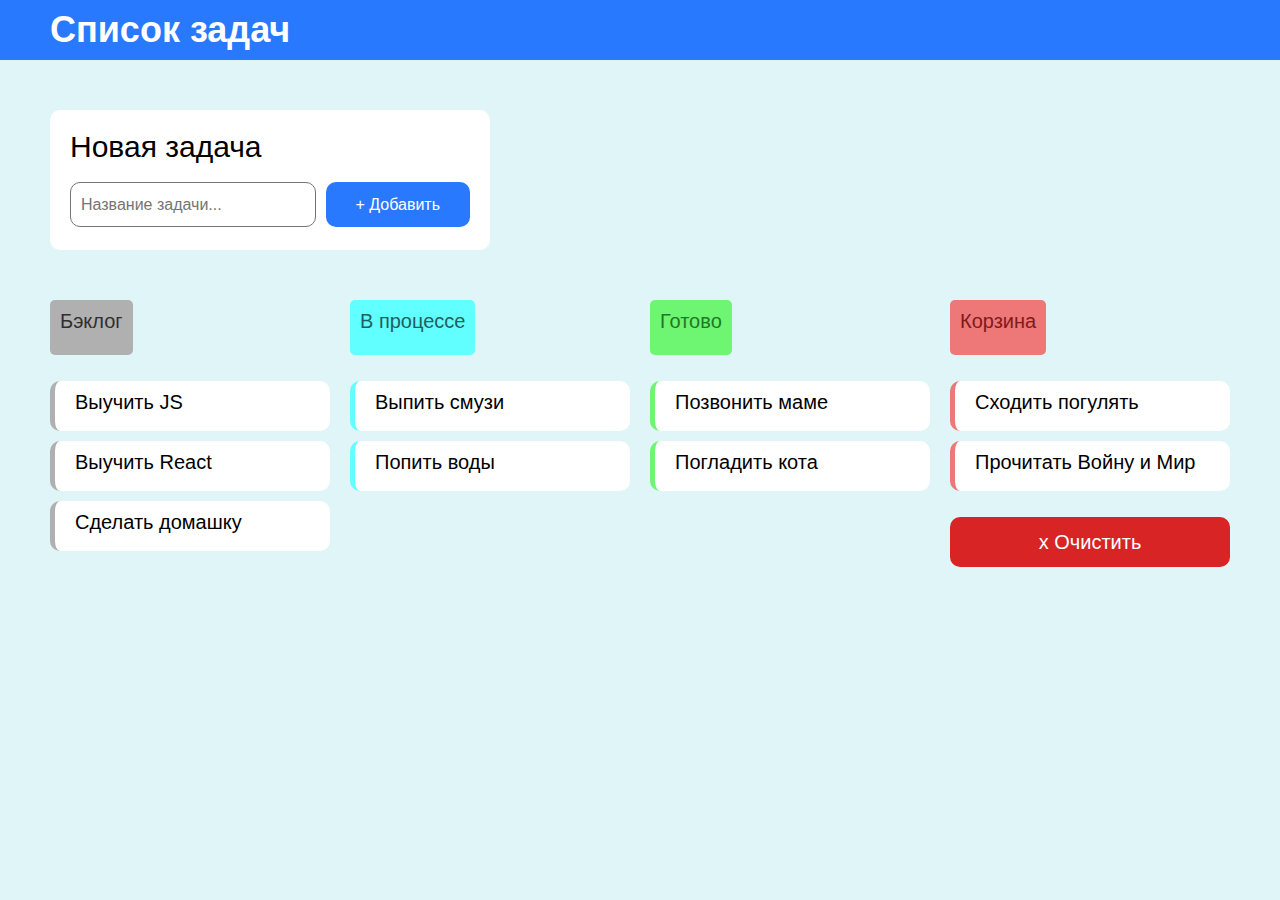
<file: index.html>
<!DOCTYPE html>
<html lang="en">
<head>
    <meta charset="UTF-8">
    <meta name="viewport" content="width=device-width, initial-scale=1.0">
    <title>Худякова Дарья Владимировна Список задач</title>
    <link rel="stylesheet" href="style.css"> 
</head>

<body>
    <header class="header">
        <a class="header-label">Список задач</a>
    </header>
    <main>
        <form class="new-task-section">
            <label class="form-label">Новая задача</label><br>
            <div class="new-item-element">
                <input class="new-item-input" placeholder="Название задачи...">
                <button class="new-item-add-button">+ Добавить</button>
            </div>
        </form>
        <section class="lists-box">
  
            <section class="backlog-todo-list-box">
                <label class="backlog-label">Бэклог</label>
                <ul id="backlog">
                    <li class="task-item-backlog" draggable="true">Выучить JS</li>
                    <li class="task-item-backlog" draggable="true">Выучить React</li>
                    <li class="task-item-backlog" draggable="true">Сделать домашку</li>
                </ul>
            </section>

            <section class="inprocces-todo-list-box">
                <label class="inprocess-label">В процессе</label>
                <ul id="in-progress">
                    <li class="task-item-progress" draggable="true">Выпить смузи</li>
                    <li class="task-item-progress" draggable="true">Попить воды</li>
                </ul>
            </section>

            <section class="ready-todo-list-box">
                <label class="ready-label">Готово</label>
                <ul id="done">
                    <li class="task-item-done" draggable="true">Позвонить маме</li>
                    <li class="task-item-done" draggable="true">Погладить кота</li>
                </ul>   
            </section>
            <section class="bin-todo-list-box">
                <label class="bin-label">Корзина</label>
                <ul id="trash">
                    <li class="task-item-trash" draggable="true">Сходить погулять</li>
                    <li class="task-item-trash" draggable="true">Прочитать Войну и Мир</li>
                </ul>
                <button class="clear-button">x Очистить</button>
            </section>
        </section>
    </main>
</body>
</html>
</file>
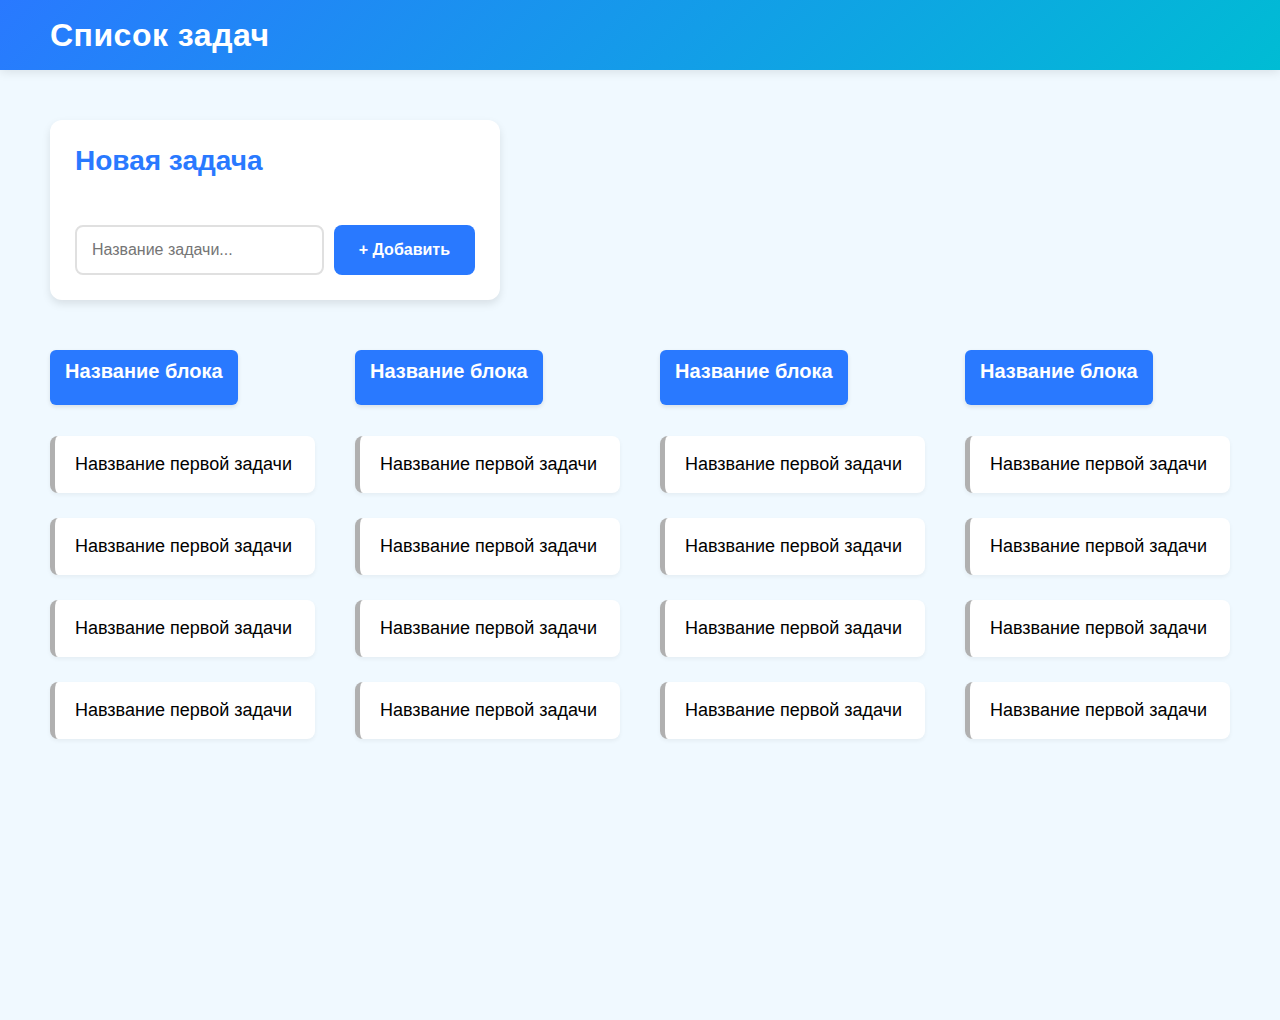
<file: helpp1/helpp/index.html>
<!DOCTYPE html>
<html lang="en">
<head>
    <meta charset="UTF-8">
    <meta name="viewport" content="width=device-width, initial-scale=1.0">
    <title>Худякова Дарья Владиммировна</title>
    <link rel="stylesheet" href="styles/style.css">
</head>

<body class="board-app-task">
    <script src="src/main.js" type="module"></script>
    <div class="add-task"></div>
</body>
</html>
</file>
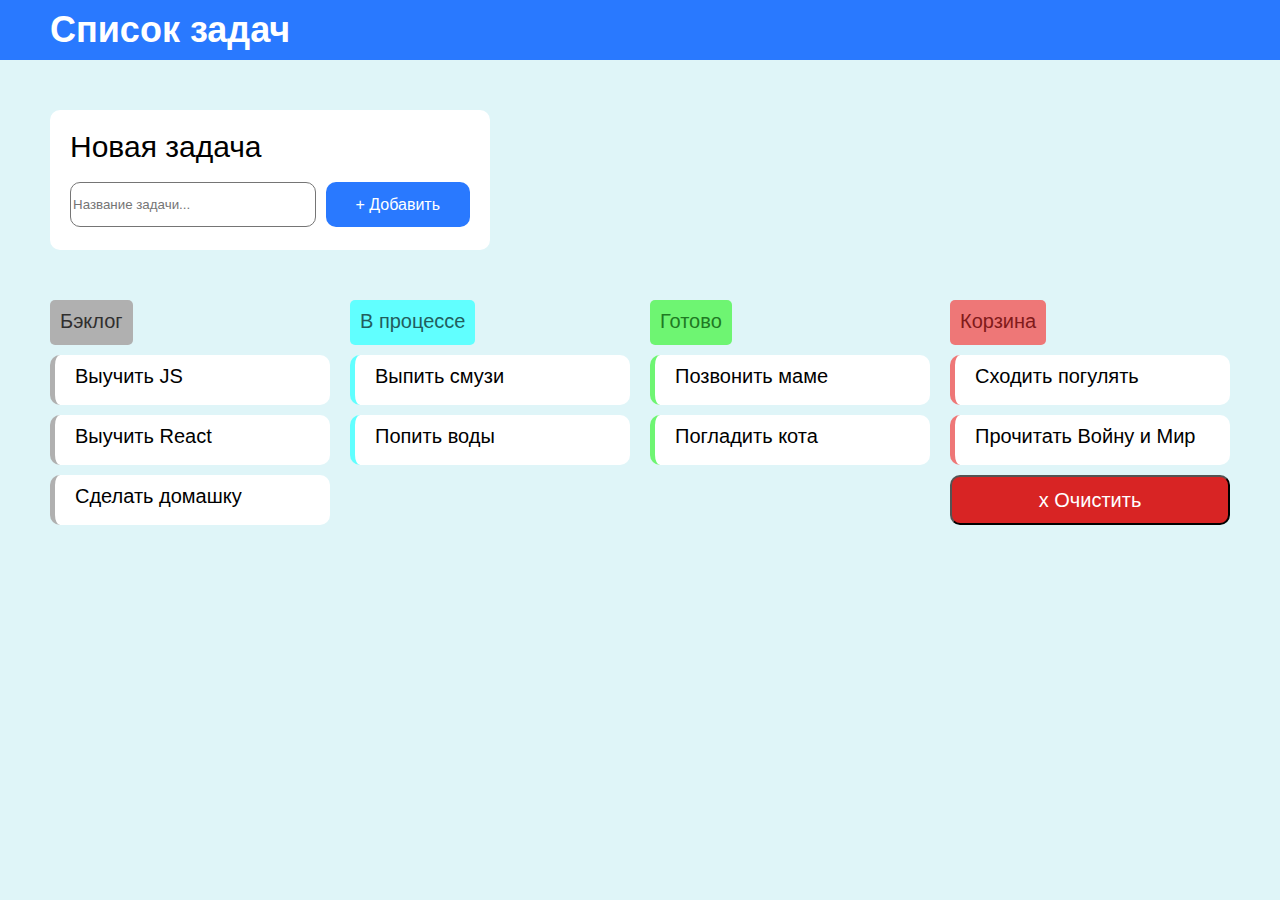
<file: helpp1/helpp/markup/index.html>
<!DOCTYPE html>
<html lang="en">
<head>
    <meta charset="UTF-8">
    <meta name="viewport" content="width=device-width, initial-scale=1.0">
    <title>Document</title>
    <link rel="stylesheet" href="styles/style.css">
    <style>
        * {
            margin: 0;
        }
       </style>
</head>
<header class="header">
    <a class="header-label">Список задач</a>
</header>
<body>
    <main>
        <form class="addnewtaskform">
            <label class="addnewtaskform-label">Новая задача</label><br>
            <div class="new-item-element">
                <input class="new-item-input" placeholder="Название задачи...">
                <button class="new-item-add-button">+ Добавить</button>
            </div>
        </form>
        <div class="lists-box">
        <div class="backlog-todo-list-box">
                <label class="backlog-label">Бэклог</label>
                <ul class="todo-list-backlog">
                    <li class="backlog-item">Выучить JS</li>
                    <li class="backlog-item">Выучить React</li>
                    <li class="backlog-item">Сделать домашку</li>
                </ul>
            </div>
            <div class="inprocces-todo-list-box">
                <label class="inprocess-label">В процессе</label>
                <ul class="todo-list-inprocess">
                    <li class="inprocess-item">Выпить смузи</li>
                    <li class="inprocess-item">Попить воды</li>
                </ul>
            </div>
            <div class="ready-todo-list-box">
                <label class="ready-label">Готово</label>
                <ul class="todo-list-ready">
                    <li class="ready-item">Позвонить маме</li>
                    <li class="ready-item">Погладить кота</li>
                </ul>   
            </div>
            <div class="bin-todo-list-box">
                <label class="bin-label">Корзина</label>
                <ul class="todo-list-bin">
                    <li class="bin-item">Сходить погулять</li>
                    <li class="bin-item">Прочитать Войну и Мир</li>
                </ul>
                <button class="clear-button">x Очистить</button>
            </div>
            
        </div>
    </main>
</body>
</html>
</file>
<file: style.css>
body {
    background-color: #dff5f8;
    font-family: 'Open Sans', sans-serif;
    margin: 0;
    padding: 0;
}

.header {
    height: 60px;
    width: 100%;
    background-color: #2979ff;
    color: white;
    display: flex;
    align-items: center;
    font-size: 36px;
    font-weight: bold;
}

.header-label {
    margin-left: 50px;
}

.new-task-section {
    background-color: white;
    width: 400px;
    height: 100px;
    padding: 20px;
    margin-left: 50px;
    margin-top: 50px;
    border-radius: 10px;
    display: grid;
}

.form-label {
    height: 28px;
    font-size: 30px;
}

.new-item-element {
    height: 45px;
    display: flex;
    align-items: stretch;
}

.new-item-input {
    flex: 1;
    margin-right: 10px;
    border: 1px solid #757575;
    border-radius: 10px;
    padding: 10px;
    font-size: 16px;
}

.new-item-add-button {
    font-size: 16px;
    width: max-content;
    border-radius: 10px;
    background-color: #2979ff;
    color: white;
    border: 0;
    padding: 0 30px;
    cursor: pointer;
}

.new-item-add-button:hover {
    background-color: #1c5bbf;
}

.lists-box {
    width: 100%;
    padding-top: 50px;
    display: flex;
    justify-content: space-between;
    gap: 20px;
    padding-left: 50px;
    padding-right: 50px;
    box-sizing: border-box;
}

.backlog-todo-list-box,
.inprocces-todo-list-box,
.ready-todo-list-box,
.bin-todo-list-box {
    height: max-content;
    width: 25%;
    display: grid;
    row-gap: 10px;
}

.backlog-label,
.inprocess-label,
.ready-label,
.bin-label {
    font-size: 20px;
    width: max-content;
    padding: 10px;
    border-radius: 5px;
    height: 35px;
}

.backlog-label {
    color: #302f2f;
    background-color: #b0b0b0;
}

.inprocess-label {
    color: rgb(34, 94, 94);
    background-color: rgb(97, 255, 255);
}

.ready-label {
    color: #207923;
    background-color: #6ef572;
}

.bin-label {
    color: #811a1a;
    background-color: #ee7777;
}


#backlog,
#in-progress,
#done,
#trash {
    padding-left: 0;
    display: grid;
    row-gap: 10px;
}

.task-item-backlog,
.task-item-progress,
.task-item-done,
.task-item-trash {
    list-style-type: none;
    font-size: 20px;
    height: 40px;
    padding-left: 20px;
    padding-top: 10px;
    border-radius: 10px;
    background-color: white;
    font-family: 'Open Sans', sans-serif;
    cursor: grab;
}

.task-item-backlog:active,
.task-item-progress:active,
.task-item-done:active,
.task-item-trash:active {
    cursor: grabbing;
}

.task-item-backlog {
    border-left: 5px solid #b0b0b0;
}

.task-item-progress {
    border-left: 5px solid rgb(97, 255, 255);
}

.task-item-done {
    border-left: 5px solid #6ef572;
}

.task-item-trash {
    border-left: 5px solid #ee7777;
}

.clear-button {
    font-size: 20px;
    width: 100%;
    height: 50px;
    border-radius: 10px;
    background-color: #d82424;
    color: white;
    border: none;
    cursor: pointer;
}

.clear-button:hover {
    background-color: #a81b1b;
}
</file>
<file: helpp1/helpp/styles/style.css>
.addnewtaskform {
    background-color: white;
    width: 400px;
    padding: 25px;
    margin: 50px 0 0 50px;
    border-radius: 12px;
    display: grid;
    box-shadow: 0 4px 8px rgba(0, 0, 0, 0.1);
}

.addnewtaskform-label {
    font-size: 28px;
    font-family: 'Open Sans', sans-serif;
    color: #2979ff;
    margin-bottom: 15px;
    font-weight: 600;
}

.header {
    height: 70px;
    width: 100%;
    background: linear-gradient(135deg, #2979ff, #00bcd4);
    color: white;
    display: flex;
    align-items: center;
    font-size: 32px;
    font-weight: bold;
    font-family: 'Open Sans', sans-serif;
    box-shadow: 0 2px 10px rgba(0, 0, 0, 0.1);
}

.header-label {
    margin-left: 50px;
    font-family: 'Open Sans', sans-serif;
    letter-spacing: 0.5px;
}

.todo-list-item {
    list-style-type: none;
    font-size: 18px;
    min-height: max-content;
    padding: 18px 20px;
    border-radius: 8px;
    background-color: white;
    border-left: 5px solid #b0b0b0;
    font-family: 'Open Sans', sans-serif;
    margin-bottom: 10px;
    transition: transform 0.2s, box-shadow 0.2s;
    box-shadow: 0 2px 4px rgba(0, 0, 0, 0.05);
}

.todo-list-item:hover {
    transform: translateY(-2px);
    box-shadow: 0 4px 8px rgba(0, 0, 0, 0.1);
}

body {
    background-color: #f0f9ff;
    margin: 0;
    min-height: 100vh;
}

.todo-list-label {
    font-size: 20px;
    width: max-content;
    padding: 10px 15px;
    border-radius: 6px;
    color: #ffffff;
    height: 35px;
    background-color: #2979ff;
    font-family: 'Open Sans', sans-serif;
    font-weight: 600;
    margin-bottom: 15px;
    box-shadow: 0 2px 4px rgba(0, 0, 0, 0.1);
}

.todo-list {
    padding-left: 0;
    display: grid;
    row-gap: 15px;
}

.todo-lists-space {
    display: flex;
    padding: 50px;
    justify-content: space-between;
    column-gap: 40px;
}

.todo-list-box {
    width: 100%;
    display: grid;
}

.new-item-input {
    flex: 1;
    margin-right: 10px;
    border: 2px solid #e0e0e0;
    border-radius: 8px;
    padding: 0 15px;
    font-size: 16px;
    font-family: 'Open Sans', sans-serif;
    transition: border 0.3s;
}

.new-item-input:focus {
    outline: none;
    border-color: #2979ff;
}

.new-item-add-button {
    font-size: 16px;
    height: 100%;
    min-width: 80px;
    border-radius: 8px;
    background-color: #2979ff;
    color: white;
    border: 0;
    padding: 0 25px;
    font-family: 'Open Sans', sans-serif;
    font-weight: 600;
    cursor: pointer;
    transition: background-color 0.3s, transform 0.2s;
}

.new-item-add-button:hover {
    background-color: #1a68e6;
    transform: scale(1.02);
}

.new-item-element {
    height: 50px;
    display: flex;
    align-items: stretch;
    font-family: 'Open Sans', sans-serif;
    margin-top: 15px;
}
</file>
<file: helpp1/helpp/markup/styles/style.css>
.addnewtaskform{
    background-color: white;
    width: 400px;
    height: 100px;
    padding-left: 20px;
    padding-right: 20px;
    padding-top: 20px;
    padding-bottom: 20px;
    margin-left: 50px;
    margin-top: 50px;
    border-radius: 10px; 
    display: grid;

}
.addnewtaskform-label{
    height:28px;
    font-size: 30px;
    font-family: 'Open Sans', sans-serif;
}
.header {
    height: 60px;
    width: 100%;
    background-color: #2979ff;
    color: white;
    display: flex;
    align-items: center;
    font-size: 36px;
    font-weight: bold;
    font-family: 'Open Sans', sans-serif;
}
.header-label{
    margin-left: 50px;
    font-family: 'Open Sans', sans-serif;
}
.backlog-item{
    list-style-type: none;
    font-size:20px;
    height: 40px;
    padding-left: 20px;
    padding-top: 10px;
    border-radius: 10px;
    background-color: white;
    border-left: 5px solid #b0b0b0;
    font-family: 'Open Sans', sans-serif;
}
.inprocess-item{
    list-style-type: none;
    font-size:20px;
    height: 40px;
    padding-left: 20px;
    padding-top: 10px;
    border-radius: 10px;
    background-color: white;
    border-left: 5px solid rgb(97, 255, 255); font-family: 'Open Sans', sans-serif;
}
.ready-item{
    list-style-type: none;
    font-size:20px;
    height: 40px;
    padding-left: 20px;
    padding-top: 10px;
    border-radius: 10px;
    background-color: white;
    border-left: 5px solid #6ef572 ; font-family: 'Open Sans', sans-serif;
}
.bin-item{
    list-style-type: none;
    font-size:20px;
    height: 40px;
    padding-left: 20px;
    padding-top: 10px;
    border-radius: 10px;
    background-color: white;
    border-left: 5px solid #ee7777; font-family: 'Open Sans', sans-serif;
} 
.todo-list-backlog{
    padding-left: 0%;
    display:grid;
    row-gap: 10px;
}
.todo-list-inprocess{
    padding-left: 0%;
    display:grid;
    row-gap: 10px;
} 
.todo-list-ready{
    padding-left: 0%;
    display:grid;
    row-gap: 10px;
}  
.todo-list-bin{
    padding-left: 0%;
    display:grid;
    row-gap: 10px;
} 
.backlog-todo-list-box{
    height: max-content;
    row-gap: 10px;
    width: 25%;
    display: grid;
    margin-left: 50px;
}
.bin-todo-list-box{
    height: max-content;
    row-gap: 10px;
    width: 25%;
    display: grid;
    margin-left: 20px;
    margin-right: 50px;
}
.ready-todo-list-box{
    height: max-content;
    row-gap: 10px;
    width: 25%;
    display: grid;
    margin-left: 20px;
}
.inprocces-todo-list-box{
    height: max-content;
    row-gap: 10px;
    width: 25%;
    display: grid;
    margin-left: 20px;
}
body{
    background-color:#dff5f8;
}

.backlog-label{
    font-size:20px;
    width: max-content;
    padding-left: 10px;
    padding-top: 10px;
    padding-right: 10px;
    border-radius: 5px;
    color:#302f2f;
    height: 35px;
    background-color: #b0b0b0; font-family: 'Open Sans', sans-serif;
}
.inprocess-label{
    font-size:20px;
    width: max-content;
    padding-top: 10px;
    padding-left: 10px;
    padding-right: 10px;
    border-radius: 5px;
    color:rgb(34, 94, 94);
    height: 35px;
    background-color:rgb(97, 255, 255); font-family: 'Open Sans', sans-serif;
}
.ready-label{
    font-size:20px;
    width: max-content;
    padding-top: 10px;
    padding-left: 10px;
    padding-right: 10px;
    border-radius: 5px;
    color:#207923;
    height: 35px;
    background-color: #6ef572; font-family: 'Open Sans', sans-serif;
}
.bin-label{
    font-size:20px;
    width: max-content;
    padding-top: 10px;
    padding-left: 10px;
    padding-right: 10px;
    border-radius: 5px;
    color:#811a1a;
    height: 35px;
    background-color: #ee7777; font-family: 'Open Sans', sans-serif;
}
   
.lists-box{
    width: 100%;
    padding-top:50px;
    display: flex;
}

.clear-button{
    font-size:20px;
    width: 100%;
    
    height: 50px;
    border-radius: 10px;
    background-color: #d82424;
    color:white; font-family: 'Open Sans', sans-serif;
}

.new-item-input{
    height: 100%-2px;
    flex: 1; 
    margin-right: 10px; 
    border: 1px solid #757575;
    border-radius: 10px;
}

.new-item-add-button{
    font-size: 16px;
    height: 100%;
    width: max-content;
    border-radius: 10px;
    background-color: #2979ff;
    border: 1px dashed;
    color:white;
    border: 0px;
    padding-left: 30px;
    padding-right: 30px; font-family: 'Open Sans', sans-serif;
} 
.new-item-element{
    height: 45px;
    display: flex; 
    align-items: stretch;  font-family: 'Open Sans', sans-serif;
}
</file>
